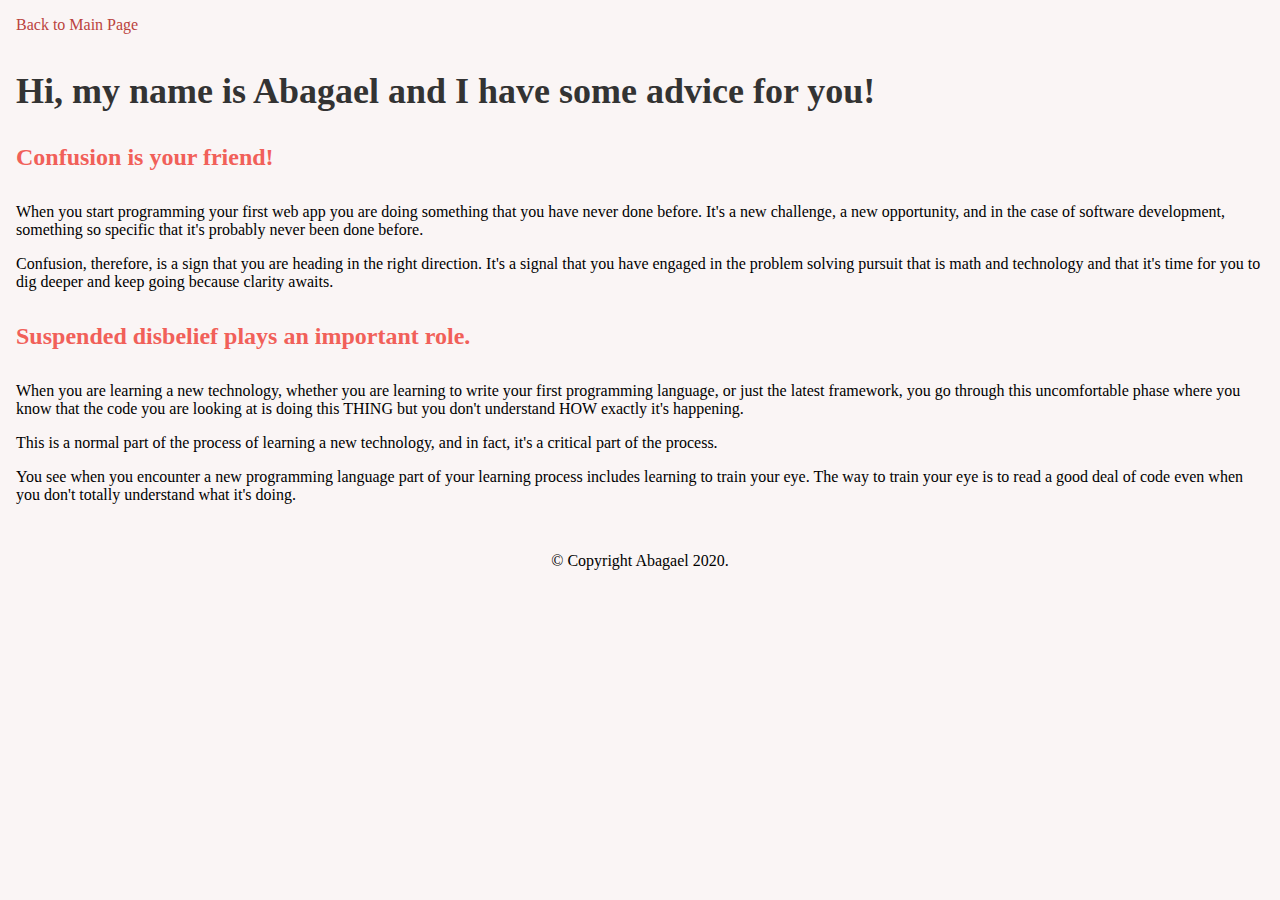
<file: advice/abagael-s-advice.html>
<!DOCTYPE html>
<html>
    <head>
        <meta charset="utf-8">
        <link rel="stylesheet" type="text/css" href="../css/style.css">
        <!-- replace Skillcrush with your name here -->
        <title>Abagael's Advice For Newbies</title>
    </head>

    <!-- replace skillcrush with your name here -->
    <body class="skillcrush-advice">
        <header>
            <a href="../index.html">Back to Main Page</a>
            <h1>Hi, my name is Abagael and I have some advice for you!</h1>
        </header>

        <section>
            <div class="advice">
                <h4>Confusion is your friend!</h4>
                <p>When you start programming your first web app you are doing something that you have never done before. It's a new challenge, a new opportunity, and in the case of software development, something so specific that it's probably never been done before.</p>

                <p>Confusion, therefore, is a sign that you are heading in the right direction. It's a signal that you have engaged in the problem solving pursuit that is math and technology and that it's time for you to dig deeper and keep going because clarity awaits.</p>

                <h4>Suspended disbelief plays an important role.</h4>
                <p>When you are learning a new technology, whether you are learning to write your first programming language, or just the latest framework, you go through this uncomfortable phase where you know that the code you are looking at is doing this THING but you don't understand HOW exactly it's happening.</p>

                <p>This is a normal part of the process of learning a new technology, and in fact, it's a critical part of the process.</p>

                <p>You see when you encounter a new programming language part of your learning process includes learning to train your eye. The way to train your eye is to read a good deal of code even when you don't totally understand what it's doing.</p>
            </div>
        </section>

        <footer>
            <!-- replace Skillcrush with your name here -->
            <p>&copy; Copyright Abagael 2020.</p>
        </footer>
    </body>
</html>
</file>
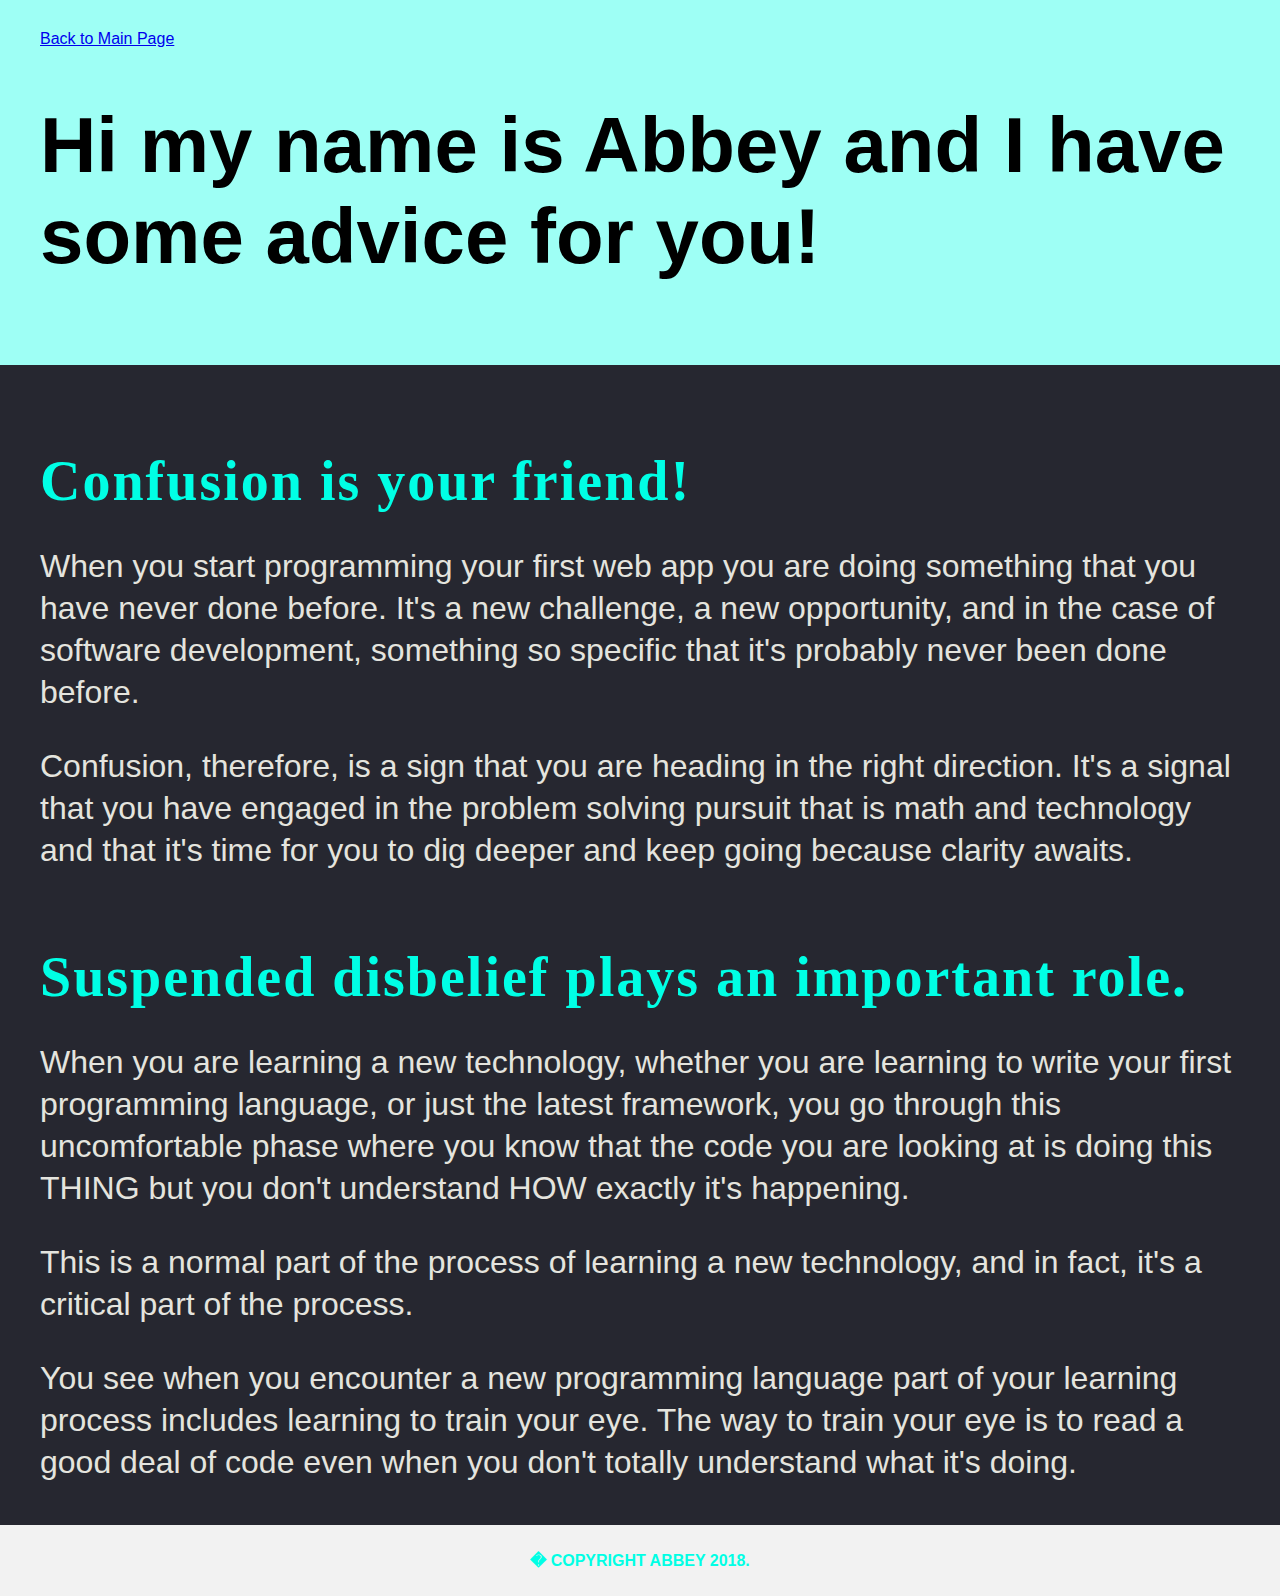
<file: advice/abbey-advice.html>
<!DOCTYPE html>
<html>
    <head>
        <meta charset="utf-8">
        <link rel="stylesheet" type="text/css" href="../css/abbey-advice.css">
        <title>Abbey's Advice For Newbies</title>
    </head>


    <body class="abbey-advice">
        <header>
            <a href="../index.html">Back to Main Page</a>
            <h1>Hi my name is Abbey and I have some advice for you!</h1>
        </header>

        <section>
            <div class="advice">
                <h4>Confusion is your friend!</h4>
                <p>When you start programming your first web app you are doing something that you have never done before. It's a new challenge, a new opportunity, and in the case of software development, something so specific that it's probably never been done before.</p>

                <p>Confusion, therefore, is a sign that you are heading in the right direction. It's a signal that you have engaged in the problem solving pursuit that is math and technology and that it's time for you to dig deeper and keep going because clarity awaits.</p>

                <h4>Suspended disbelief plays an important role.</h4>
                <p>When you are learning a new technology, whether you are learning to write your first programming language, or just the latest framework, you go through this uncomfortable phase where you know that the code you are looking at is doing this THING but you don't understand HOW exactly it's happening.</p>

                <p>This is a normal part of the process of learning a new technology, and in fact, it's a critical part of the process.</p>

                <p>You see when you encounter a new programming language part of your learning process includes learning to train your eye. The way to train your eye is to read a good deal of code even when you don't totally understand what it's doing.</p>
            </div>
        </section>

        <footer>
            <p>� Copyright Abbey 2018.</p>
        </footer>
    </body>
</html>
</file>
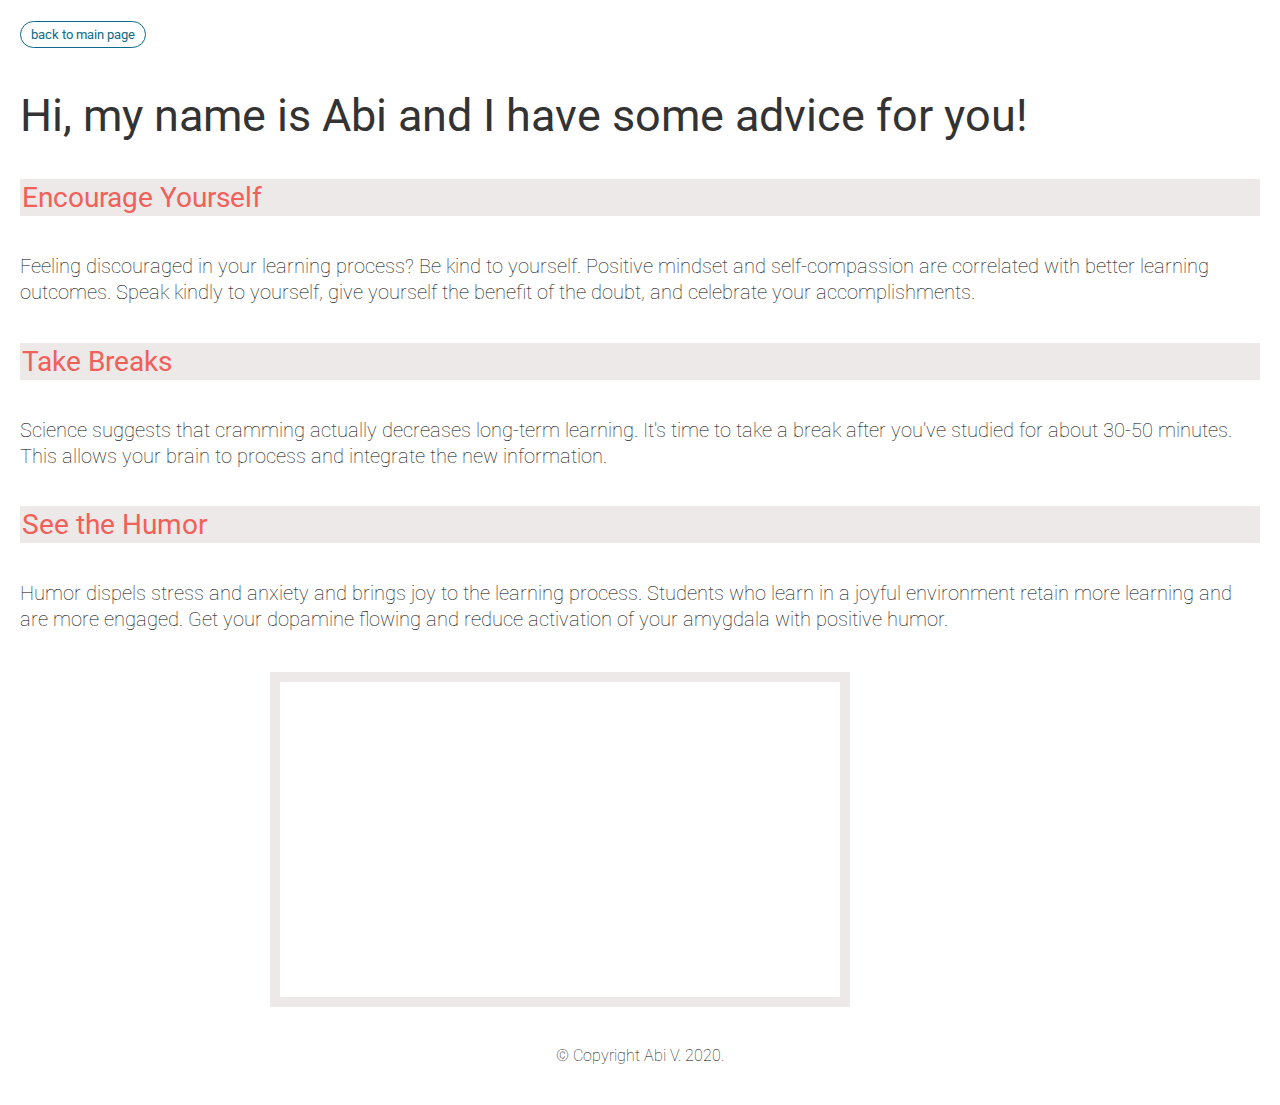
<file: advice/abi-v-advice.html>
<!DOCTYPE html>
<html>
    <head>
        <meta charset="utf-8">
        <link rel="stylesheet" type="text/css" href="../css/abi-v.css">
        <link href="https://fonts.googleapis.com/css?family=Roboto:300,400,400i,500&display=swap" rel="stylesheet">
        <title>Abi's Advice</title>
    </head>
 
    <!-- replace skillcrush with your name here -->
    <body class="skillcrush-advice">
        <header>
            <a href="../index.html">Back to Main Page</a>
            <h1>Hi, my name is Abi and I have some advice for you!</h1>
        </header>
 
        <section>
            <div class="advice">
                <h4>Encourage Yourself</h4>
                <p>Feeling discouraged in your learning process? Be kind to yourself. Positive mindset and self-compassion are correlated with better learning outcomes. Speak kindly to yourself, give yourself the benefit of the doubt, and celebrate your accomplishments.</p>
                <h4>Take Breaks</h4>
                <p>Science suggests that cramming actually decreases long-term learning. It's time to take a break after you've studied for about 30-50 minutes. This allows your brain to process and integrate the new information.   </p>
                <h4>See the Humor</h4>
                <p>Humor dispels stress and anxiety and brings joy to the learning process. Students who learn in a joyful environment retain more learning and are more engaged. Get your dopamine flowing and reduce activation of your amygdala with positive humor.</p>
                <iframe width="560" height="315" align="middle" src="https://www.youtube.com/embed/pQHX-SjgQvQ" frameborder="0" allow="accelerometer; autoplay; encrypted-media; gyroscope; picture-in-picture" allowfullscreen></iframe>
            </div>
        </section>
 
        <footer>
            <p>&copy; Copyright Abi V. 2020.</p>
        </footer>
    </body>
</html>
</file>
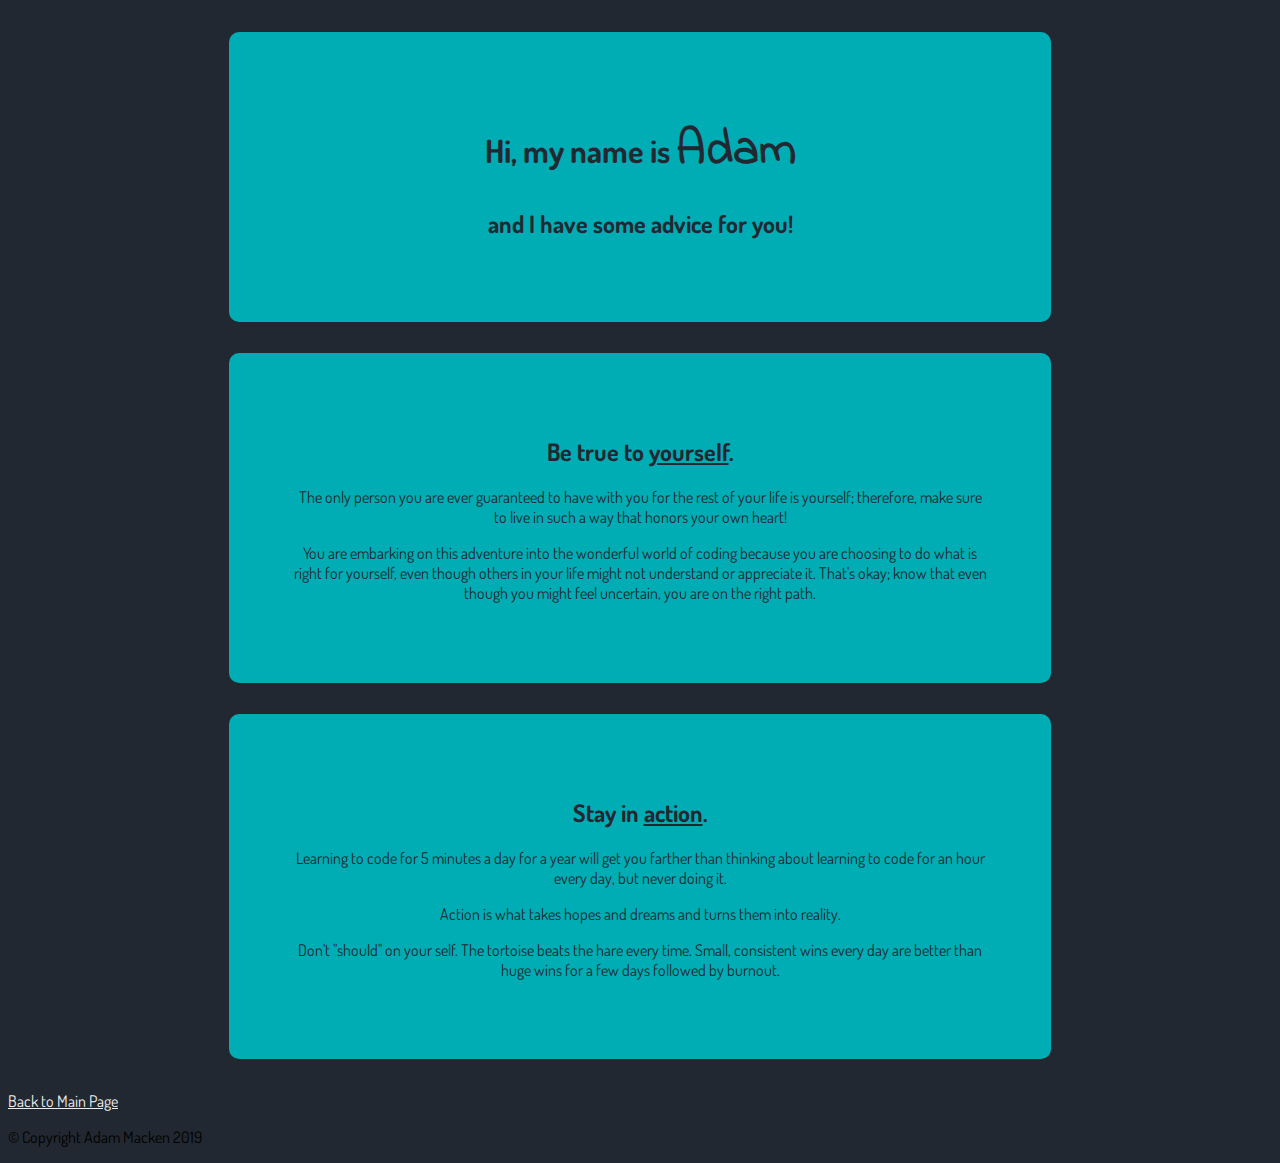
<file: advice/adam-advice.html>
<!DOCTYPE html>
<!DOCTYPE html>
<html lang="" dir="ltr">

<head>
  <meta charset="utf-8">
  <title>Adam's advice</title>
  <link href="https://fonts.googleapis.com/css?family=Dosis:400,700|Indie+Flower&display=swap" rel="stylesheet">
  <link rel="stylesheet" href="../css/adam-css.css">
</head>

<body>
  <header class="container">
    <h1>Hi, my name is <span> Adam</span></h1>
    <h2>and I have some advice for you!</h2>
  </header>

  <section>
    <div class="container">
      <h2>Be true to <span>yourself</span>.</h4>
        <p>The only person you are ever guaranteed to have with you for the rest of your life is yourself; therefore, make sure to live in such a way that honors your own heart!</p>

        <p>You are embarking on this adventure into the wonderful world of coding because you are choosing to do what is right for yourself, even though others in your life might not understand or appreciate it. That's okay; know that even though
          you might feel uncertain, you are on the right path.</p>
    </div>

    <div class="container">
      <h2>Stay in <span>action</span>.</h4>
        <p>Learning to code for 5 minutes a day for a year will get you farther than thinking about learning to code for an hour every day, but never doing it.</p>

        <p>Action is what takes hopes and dreams and turns them into reality.</p>

        <p>Don't "should" on your self. The tortoise beats the hare every time. Small, consistent wins every day are better than huge wins for a few days followed by burnout.</p>
    </div>
  </section>

  <footer>
    <a href="../index.html">Back to Main Page</a>
    <p>© Copyright Adam Macken 2019</p>
  </footer>
</body>

</html>
</file>
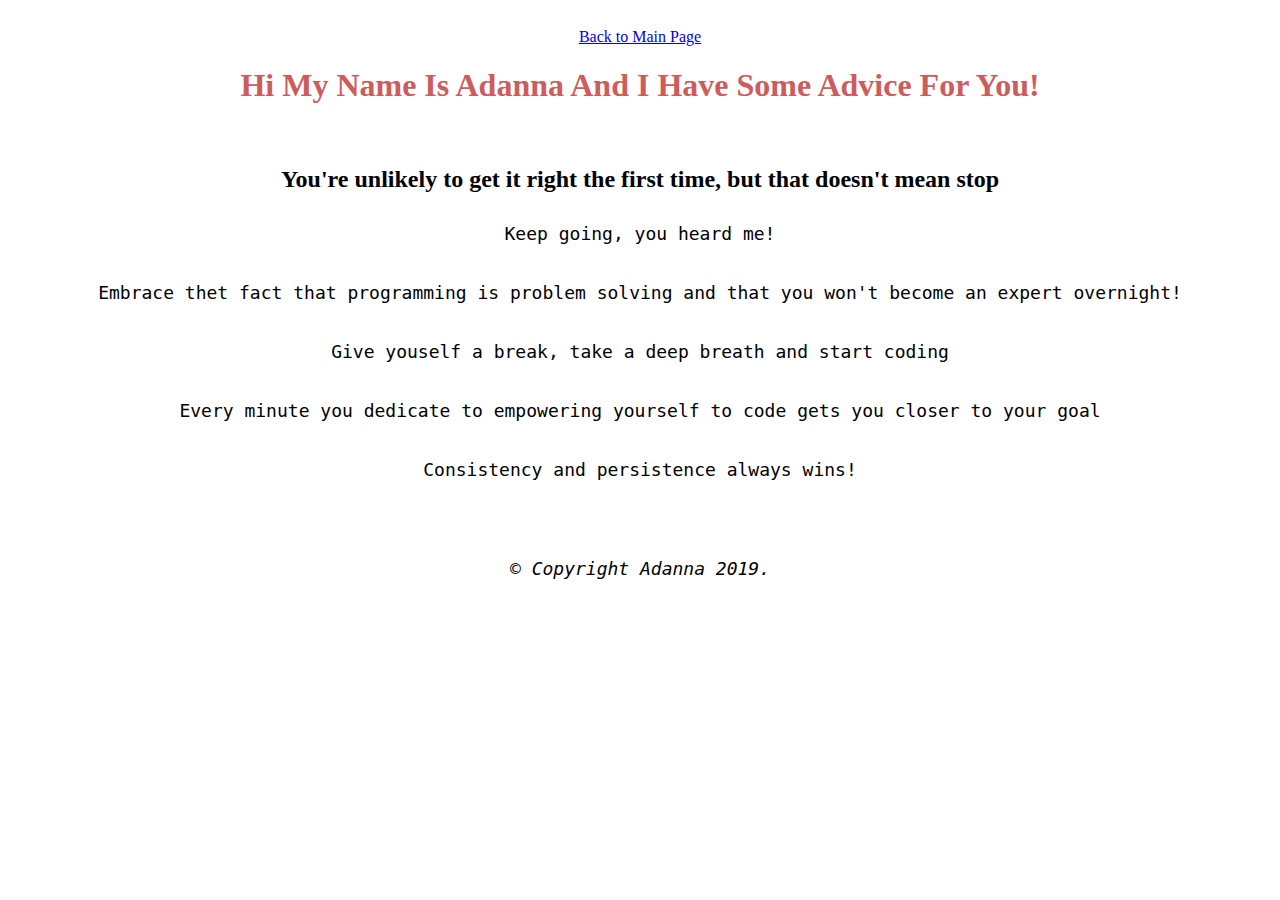
<file: advice/adanna-advice.html>
<html>
    <head>
        <meta charset="utf-8">
        <link rel="stylesheet" type="text/css" href="../css/adanna-advice.css">
        <!-- replace Skillcrush with your name here -->
        <title>Adanna's Advice For Newbies</title>
    </head>

    <!-- replace skillcrush with your name here -->
    <body class="skillcrush-advice">
        <div class="container">
        <header>
            <a href="../index.html">Back to Main Page</a>
            <h1>Hi my name is Adanna and I have some advice for you!</h1>
        </header>

        <section>
            <div class="advice">
                <h2>You're unlikely to get it right the first time, but that doesn't mean stop</h2>

                <p>Keep going, you heard me!</p>

                <p>Embrace thet fact that programming is problem solving and that you won't become an expert overnight!</p>

              <p>Give youself a break, take a deep breath and start coding</p>

              <p>Every minute you dedicate to empowering yourself to code gets you closer to your goal</p>

              <p>Consistency and persistence always wins!</p>
            </div>
        </section>

        <footer>
            <!-- replace Skillcrush with your name here -->
            <p>© Copyright Adanna 2019.</p>
        </footer>
      </div>
    </body>
</html>
</file>
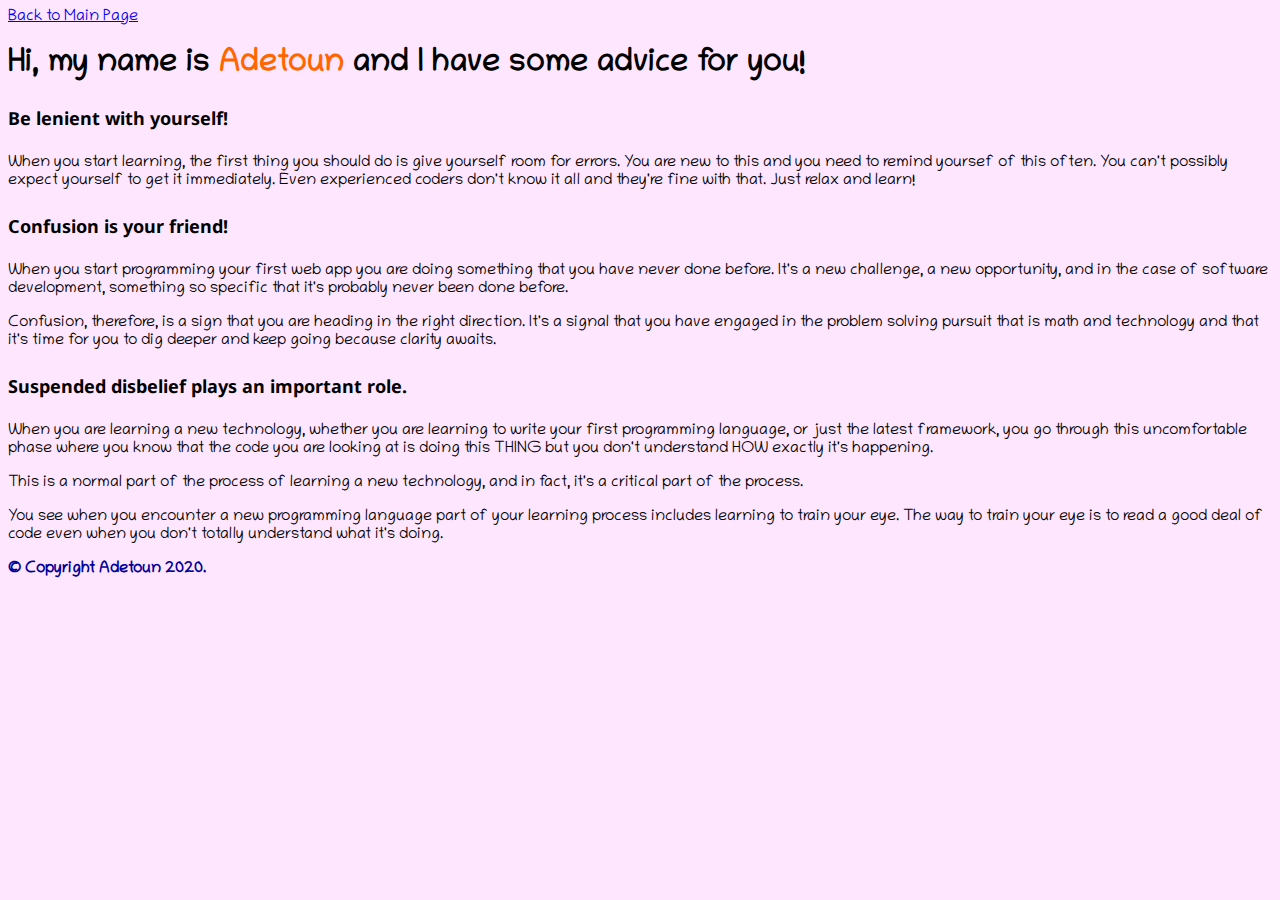
<file: advice/adetoun-a-advice.html>
<!DOCTYPE html>
<html>
    <head>
        <meta charset="utf-8">
        <link rel="stylesheet" type="text/css" href="../css/adetoun-a.css">
        <link href="https://fonts.googleapis.com/css2?family=Chilanka&family=Noto+Sans&display=swap" rel="stylesheet">
        <!-- replace Skillcrush with your name here -->
        <title>Adetoun's Advice For Newbies</title>
    </head>
 
    <!-- replace skillcrush with your name here -->
    <body class="skillcrush-advice">
        <header>
            <a href="../index.html">Back to Main Page</a>
            <h1>Hi, my name is <span> Adetoun</span> and I have some advice for you!</h1>
        </header>
 
        <section>
            <div class="advice">
            	<h4>Be lenient with yourself!</h4>
            	<p>When you start learning, the first thing you should do is give yourself room for errors. You are new to this and you need to remind yoursef of this often. You can't possibly expect yourself to get it immediately. Even experienced coders don't know it all and they're fine with that. Just relax and learn! </p>
                <h4>Confusion is your friend!</h4>
                <p>When you start programming your first web app you are doing something that you have never done before. It's a new challenge, a new opportunity, and in the case of software development, something so specific that it's probably never been done before.</p>
 
                <p>Confusion, therefore, is a sign that you are heading in the right direction. It's a signal that you have engaged in the problem solving pursuit that is math and technology and that it's time for you to dig deeper and keep going because clarity awaits.</p>
 
                <h4>Suspended disbelief plays an important role.</h4>
                <p>When you are learning a new technology, whether you are learning to write your first programming language, or just the latest framework, you go through this uncomfortable phase where you know that the code you are looking at is doing this THING but you don't understand HOW exactly it's happening.</p>
 
                <p>This is a normal part of the process of learning a new technology, and in fact, it's a critical part of the process.</p>
 
                <p>You see when you encounter a new programming language part of your learning process includes learning to train your eye. The way to train your eye is to read a good deal of code even when you don't totally understand what it's doing.</p>
            </div>
        </section>
 
        <footer>
            <!-- replace Skillcrush with your name here -->
            <p>&copy; Copyright Adetoun 2020.</p>
        </footer>
    </body>
</html>
</file>
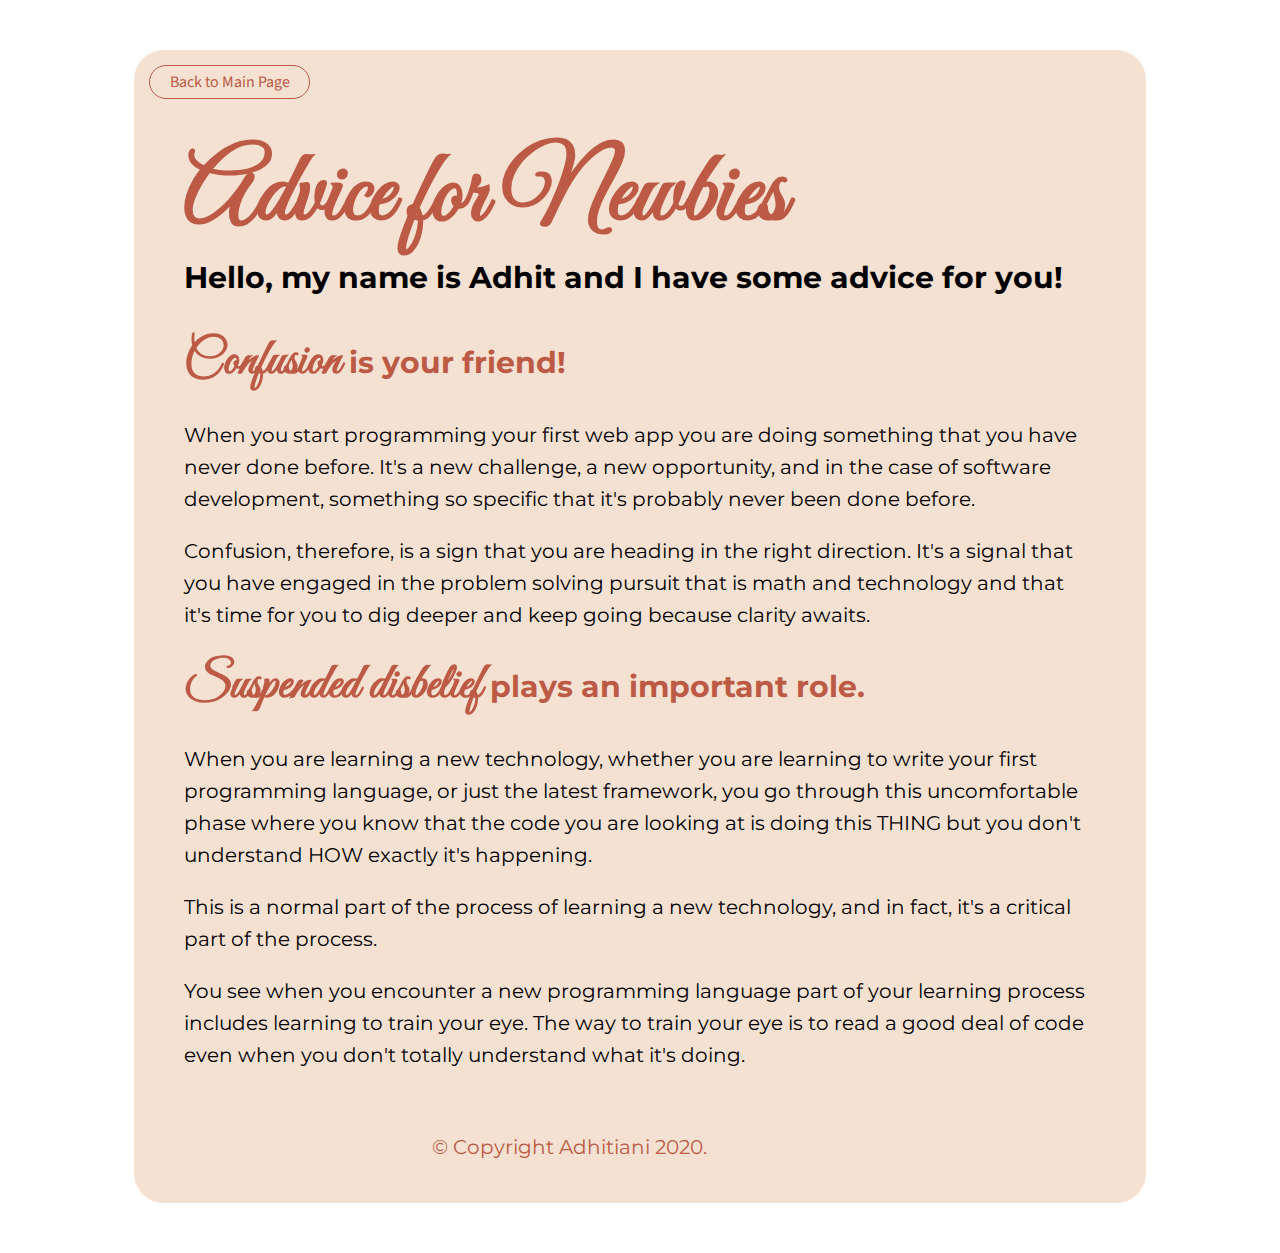
<file: advice/adhitiani-s-advice.html>
<!DOCTYPE html>
<html>
    <head>
        <meta charset="utf-8">
        <link rel="stylesheet" type="text/css" href="../css/adhitiani-s-style.css">
        <link href="https://fonts.googleapis.com/css?family=Great+Vibes|Source+Sans+Pro&display=swap" rel="stylesheet">
        <link href="https://fonts.googleapis.com/css?family=Great+Vibes|Montserrat&display=swap" rel="stylesheet">


        <!-- replace Skillcrush with your name here -->
        <title>Adhit's Advice For Newbies</title>
    </head>

    <!-- replace skillcrush with your name here -->
    <body class="adhit-advice">
      <div id="container">
        <header>
            <a href="../index.html" class= "nav">Back to Main Page</a>
            <h1><span>Advice for Newbies</span><br>
            Hello, my name is Adhit and I have some advice for you!</h1>
        </header>

        <section>
            <div class="advice">
                <h4><span>Confusion</span> is your friend!</h4>
                <p>When you start programming your first web app you are doing something that you have never done before. It's a new challenge, a new opportunity, and in the case of software development, something so specific that it's probably never been done before.</p>

                <p>Confusion, therefore, is a sign that you are heading in the right direction. It's a signal that you have engaged in the problem solving pursuit that is math and technology and that it's time for you to dig deeper and keep going because clarity awaits.</p>

                <h4><span>Suspended disbelief</span> plays an important role.</h4>
                <p>When you are learning a new technology, whether you are learning to write your first programming language, or just the latest framework, you go through this uncomfortable phase where you know that the code you are looking at is doing this THING but you don't understand HOW exactly it's happening.</p>

                <p>This is a normal part of the process of learning a new technology, and in fact, it's a critical part of the process.</p>

                <p>You see when you encounter a new programming language part of your learning process includes learning to train your eye. The way to train your eye is to read a good deal of code even when you don't totally understand what it's doing.</p>
            </div>

        <footer>
            <!-- replace Skillcrush with your name here -->
            <p>&copy; Copyright Adhitiani 2020.</p>
        </footer>
      </section>
  </div>
 </body>
</html>
</file>
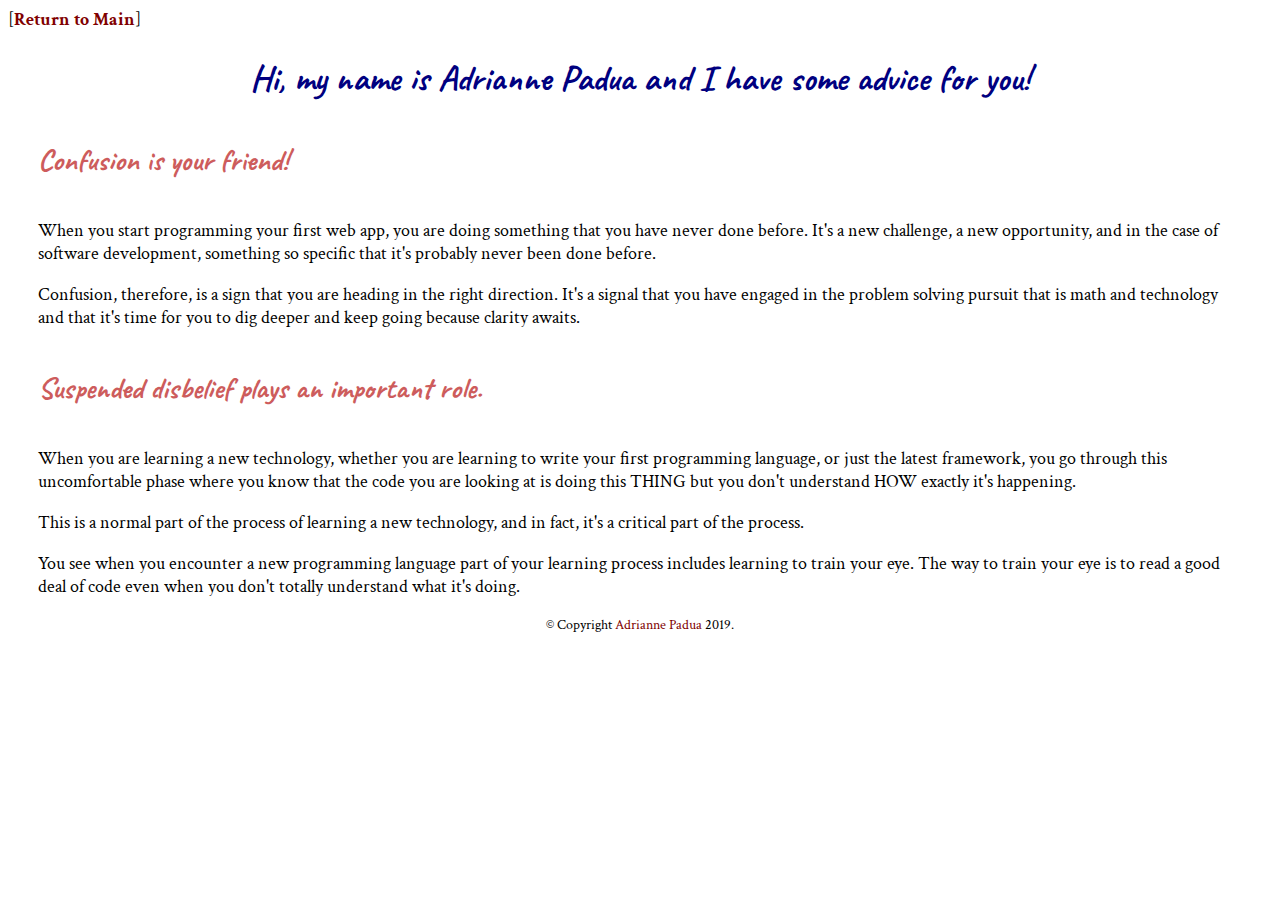
<file: advice/adriannepadua-advice.html>
<!-- Simple advice page for Adrianne Padua -->
<!DOCTYPE html>
<html lang="en">
<head>
    <meta charset="UTF-8">
    <title>Adrianne Padua's Advice For Noobies</title>
    <link rel="stylesheet" type="text/css" href="../css/adpad-style.css">
    <link href="https://fonts.googleapis.com/css?family=Caveat|Crimson+Text&display=swap" rel="stylesheet">
</head>
<body class="ap-advice">
    <header>
        [<a href="../index.html">Return to Main</a>]
        <h1 class="mainhead">Hi, my name is Adrianne Padua and I have some advice for you!</h1>
    </header>
    <section>
        <div class="advice">
            <h4>Confusion is your friend!</h4>
                <p>When you start programming your first web app, you are doing something that you have never done before. It's a new challenge, a new opportunity, and in the case of software development, something so specific that it's probably never been done before.</p>
                <p>Confusion, therefore, is a sign that you are heading in the right direction. It's a signal that you have engaged in the problem solving pursuit that is math and technology and that it's time for you to dig deeper and keep going because clarity awaits.</p>
            <h4>Suspended disbelief plays an important role.</h4>
                <p>When you are learning a new technology, whether you are learning to write your first programming language, or just the latest framework, you go through this uncomfortable phase where you know that the code you are looking at is doing this THING but you don't understand HOW exactly it's happening.</p>
                <p>This is a normal part of the process of learning a new technology, and in fact, it's a critical part of the process.</p>
                <p>You see when you encounter a new programming language part of your learning process includes learning to train your eye. The way to train your eye is to read a good deal of code even when you don't totally understand what it's doing.</p>
        </div>
    </section>
    <footer>
        <p>&copy; Copyright <a href="https://adrianne.dev" target="_blank">Adrianne Padua</a> 2019.</p>
    </footer>
</body>
</html>
</file>
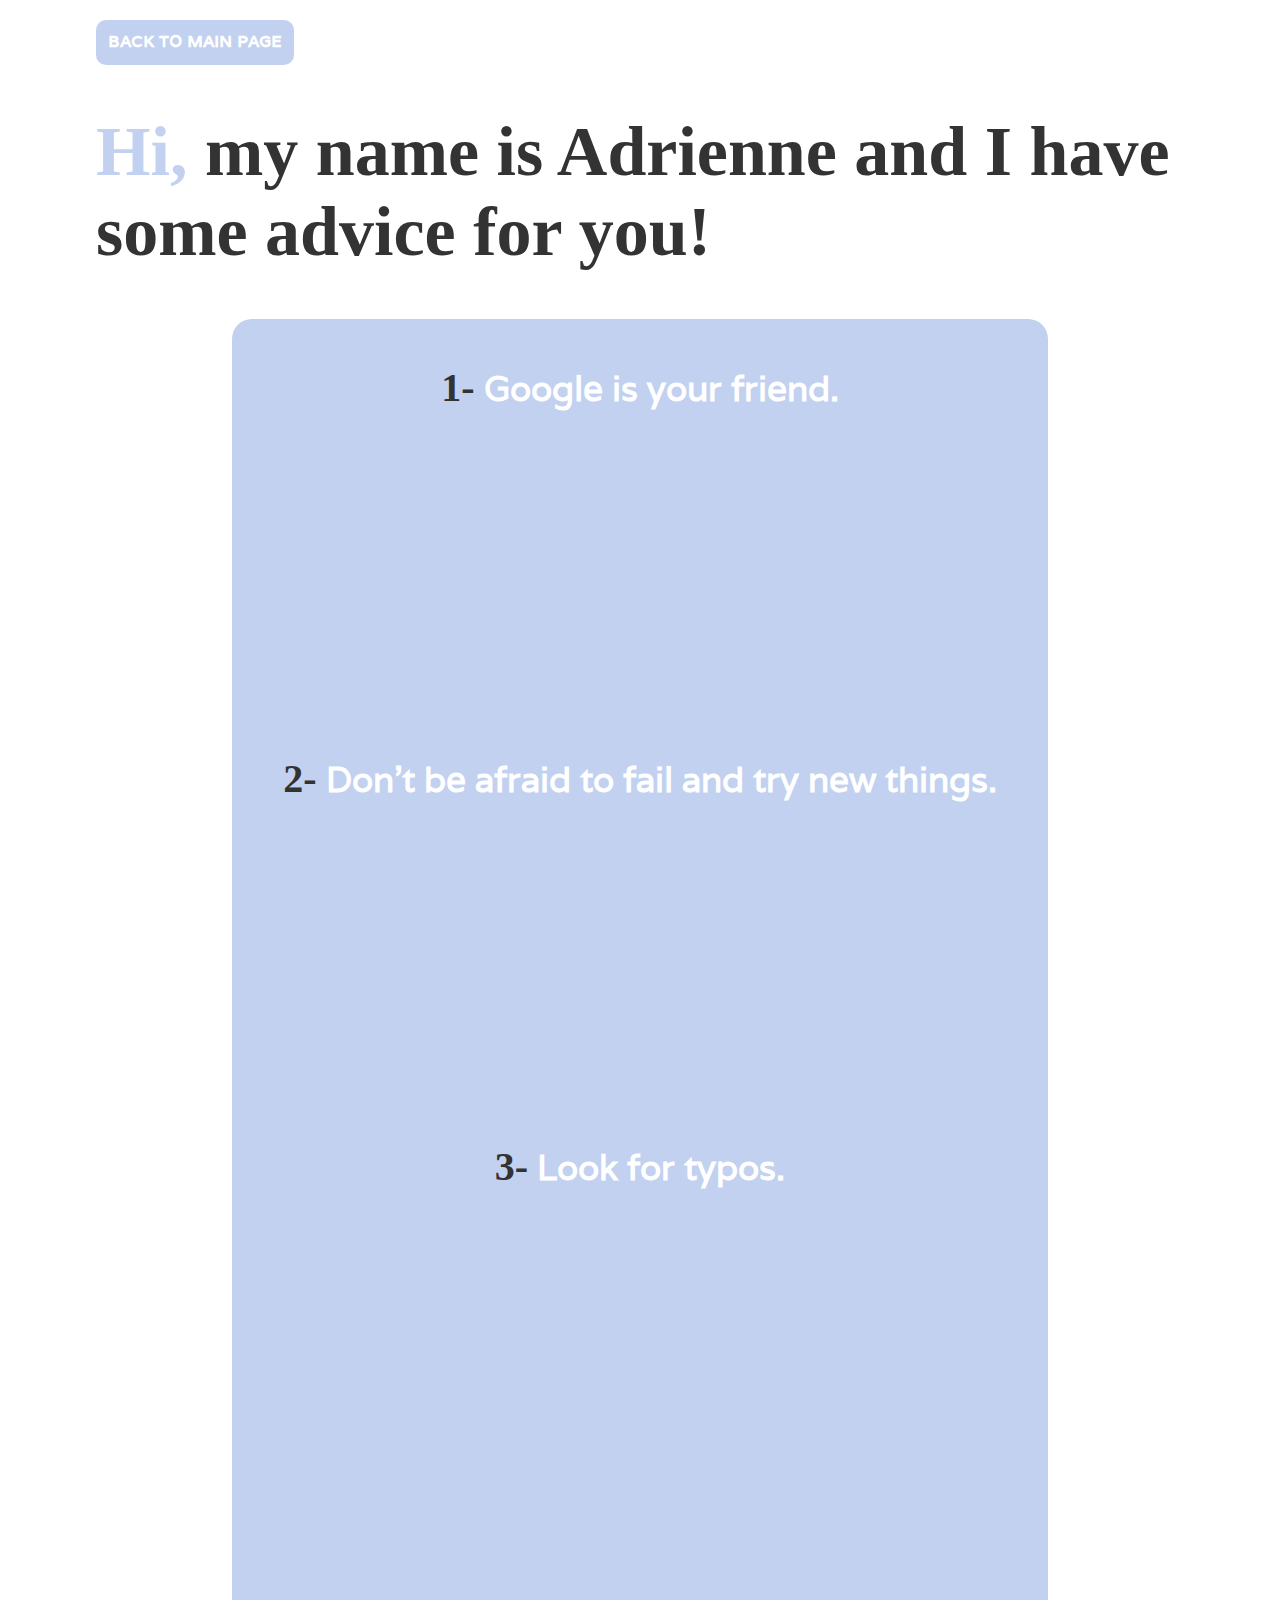
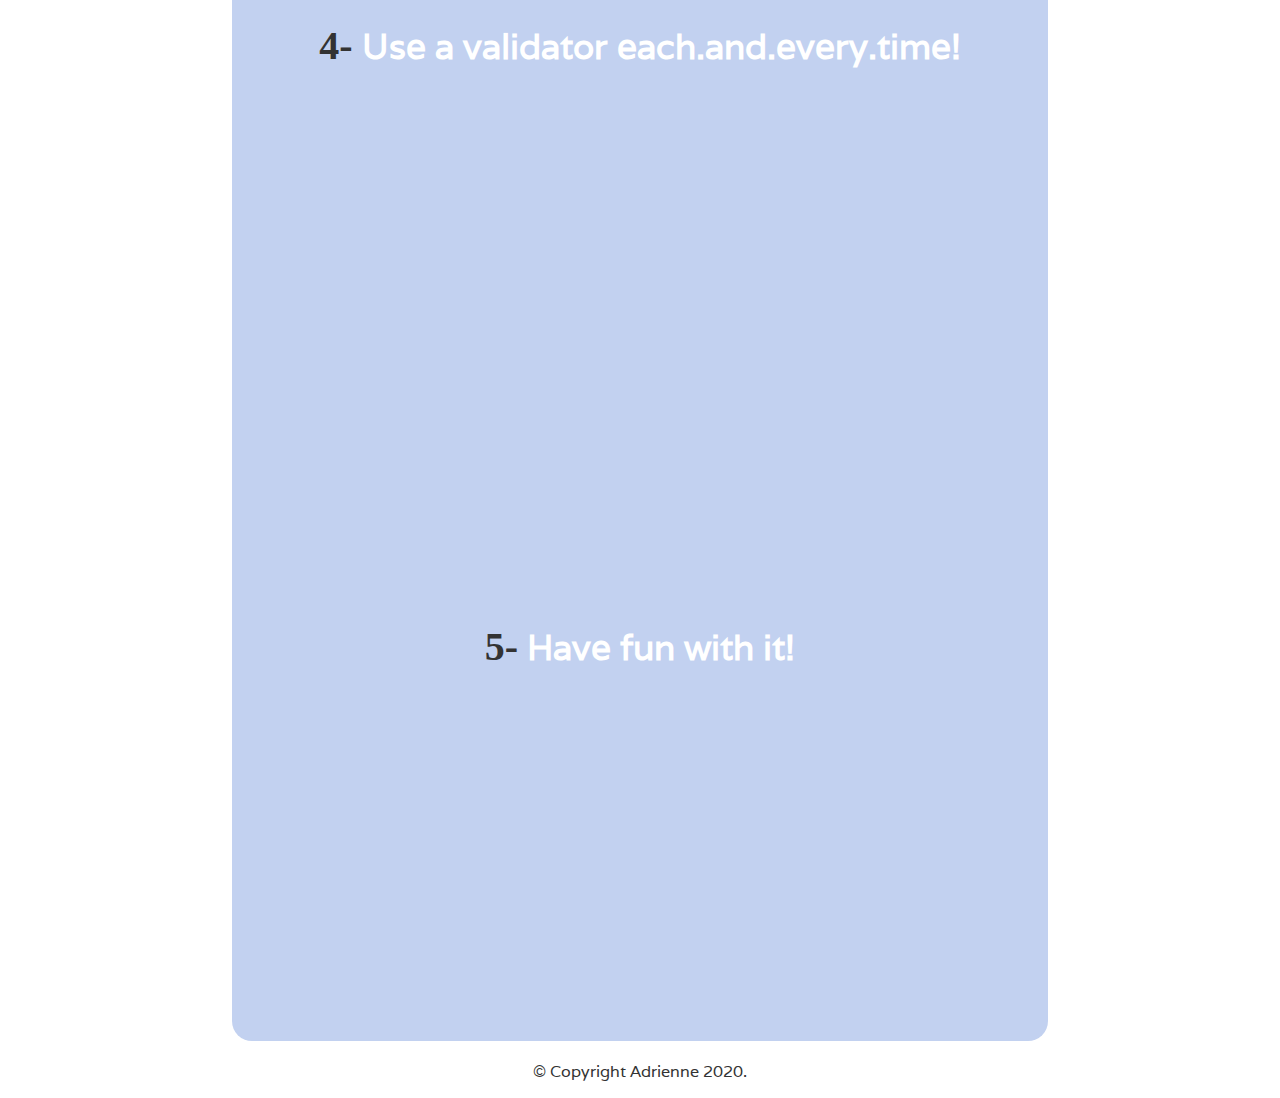
<file: advice/adrienne-c-advice.html>
<!DOCTYPE html>
<html>
    <head>
        <meta charset="utf-8">
        <link rel="stylesheet" type="text/css" href="../css/adrienne-c.css">
        <link href="https://fonts.googleapis.com/css2?family=Permanent+Marker&family=Varela&display=swap" rel="stylesheet">
        <title>Adrienne's Advice For Newbies</title>
    </head>

    <body class="adrienne-advice">
        <header>
            <div id="nav"><a href="../index.html">back to main page</a></div>
            <h1><span>Hi,</span> my name is Adrienne and I have some advice for you!</h1>
        </header>

        <section>
            <div class="advice">
              <p><span>1-</span> Google is your friend.</p>
                <div class="gif-position"><iframe class="gif-border" src="https://giphy.com/embed/i3LMArNuYxnEY" width="480" height="270"></iframe></div>
              <p><span>2-</span> Don't be afraid to fail and try new things.</p>
                  <div class="gif-position"><iframe class="gif-border" src="https://giphy.com/embed/1sSWWMNnaZLlm" width="480" height="267"></iframe></div>
              <p><span>3-</span> Look for typos.</p>
                  <div class="gif-position"><iframe class="gif-border" src="https://giphy.com/embed/3o6wrBoHfndqAxHRoA" width="480" height="358"></iframe></div>
              <p><span>4-</span> Use a validator each.and.every.time!</p>
                  <div class="gif-position"><iframe class="gif-border" src="https://giphy.com/embed/KGwAkMdpMoNtXyCZOX" width="480" height="480"></iframe></div>
              <p><span>5-</span> Have fun with it!</p>
                  <div class="gif-position"><iframe class="gif-border" src="https://giphy.com/embed/Is1O1TWV0LEJi" width="480" height="272"></iframe></div>
            </div>
        </section>

        <footer>
            <p>&copy; Copyright Adrienne 2020.</p>
        </footer>
    </body>
</html>
</file>
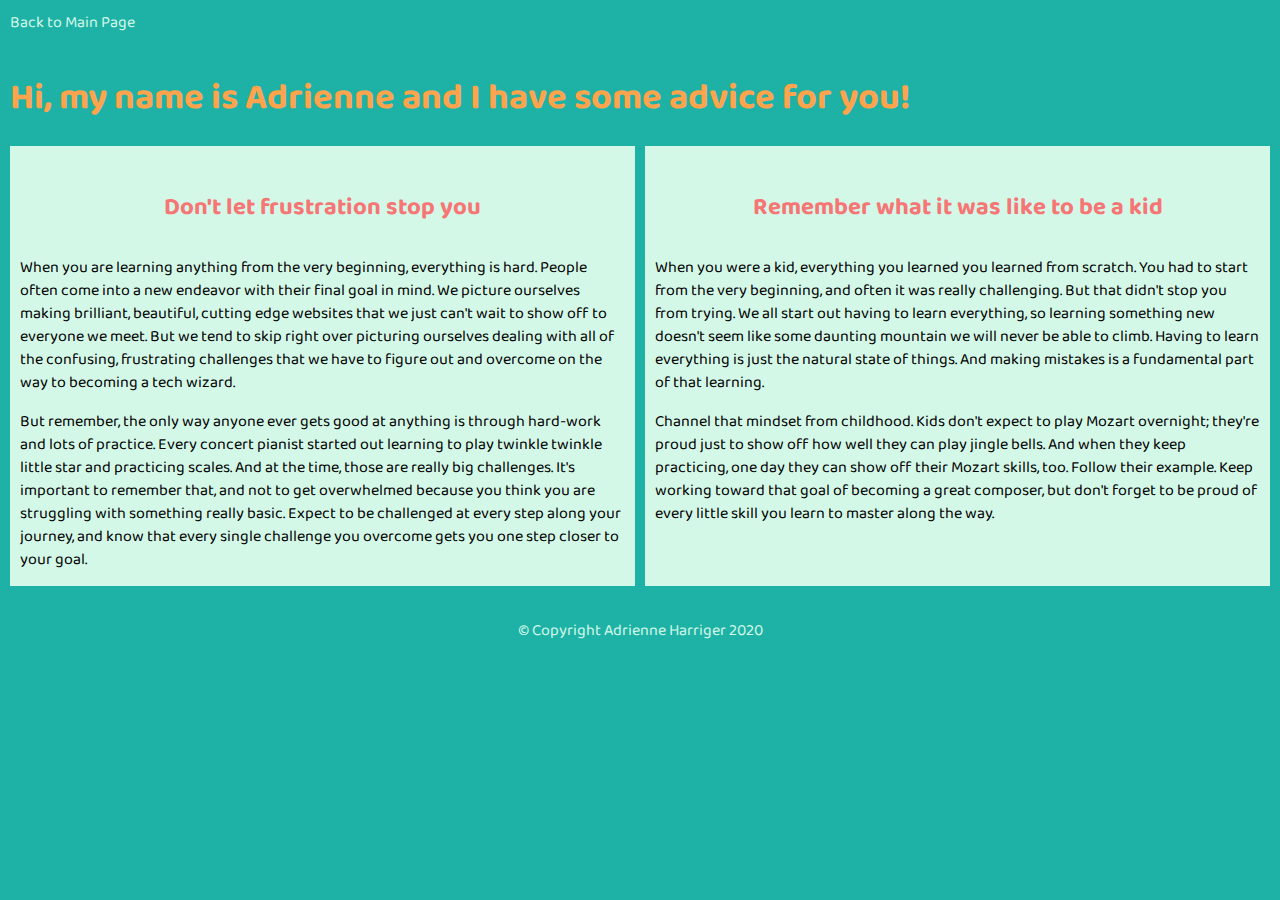
<file: advice/adrienne-h-advice.html>
<!DOCTYPE html>
<html>
    <head>
        <meta charset="utf-8">
        <link rel="stylesheet" type="text/css" href="../css/adrienne-h-advice.css">
        <link href="https://fonts.googleapis.com/css?family=Baloo+Chettan+2:400,700&display=swap" rel="stylesheet">
        <!-- replace Skillcrush with your name here -->
        <title>Adrienne's Advice For Newbies</title>
    </head>
 
    <!-- replace skillcrush with your name here -->
    <body class="skillcrush-advice">
        <header>
            <a href="../index.html">Back to Main Page</a>
            <h1>Hi, my name is Adrienne and I have some advice for you!</h1>
        </header>
 
        <section>
            <div class="advice-1">
               
                <h4>Don't let frustration stop you</h4>
                <p>When you are learning anything from the very beginning, everything is hard. People often come into a new endeavor with their final goal in mind. We picture ourselves making brilliant, beautiful, cutting edge websites that we just can't wait to show off to everyone we meet. But we tend to skip right over picturing ourselves dealing with all of the confusing, frustrating challenges that we have to figure out and overcome on the way to becoming a tech wizard.</p>
 
                <p>But remember, the only way anyone ever gets good at anything is through hard-work and lots of practice. Every concert pianist started out learning to play twinkle twinkle little star and practicing scales. And at the time, those are really big challenges. It's important to remember that, and not to get overwhelmed because you think you are struggling with something really basic. Expect to be challenged at every step along your journey, and know that every single challenge you overcome gets you one step closer to your goal.</p>
            </div>
            <div class="advice-2">
                <h4>Remember what it was like to be a kid</h4>
                <p>When you were a kid, everything you learned you learned from scratch. You had to start from the very beginning, and often it was really challenging. But that didn't stop you from trying. We all start out having to learn everything, so learning something new doesn't seem like some daunting mountain we will never be able to climb. Having to learn everything is just the natural state of things. And making mistakes is a fundamental part of that learning.</p>
 
                <p>Channel that mindset from childhood. Kids don't expect to play Mozart overnight; they're proud just to show off how well they can play jingle bells. And when they keep practicing, one day they can show off their Mozart skills, too. Follow their example. Keep working toward that goal of becoming a great composer, but don't forget to be proud of every little skill you learn to master along the way.</p>
            </div>
        </section>
 
        <footer>
            <!-- replace Skillcrush with your name here -->
            <p>&copy; Copyright Adrienne Harriger 2020</p>
        </footer>
    </body>
</html>
</file>
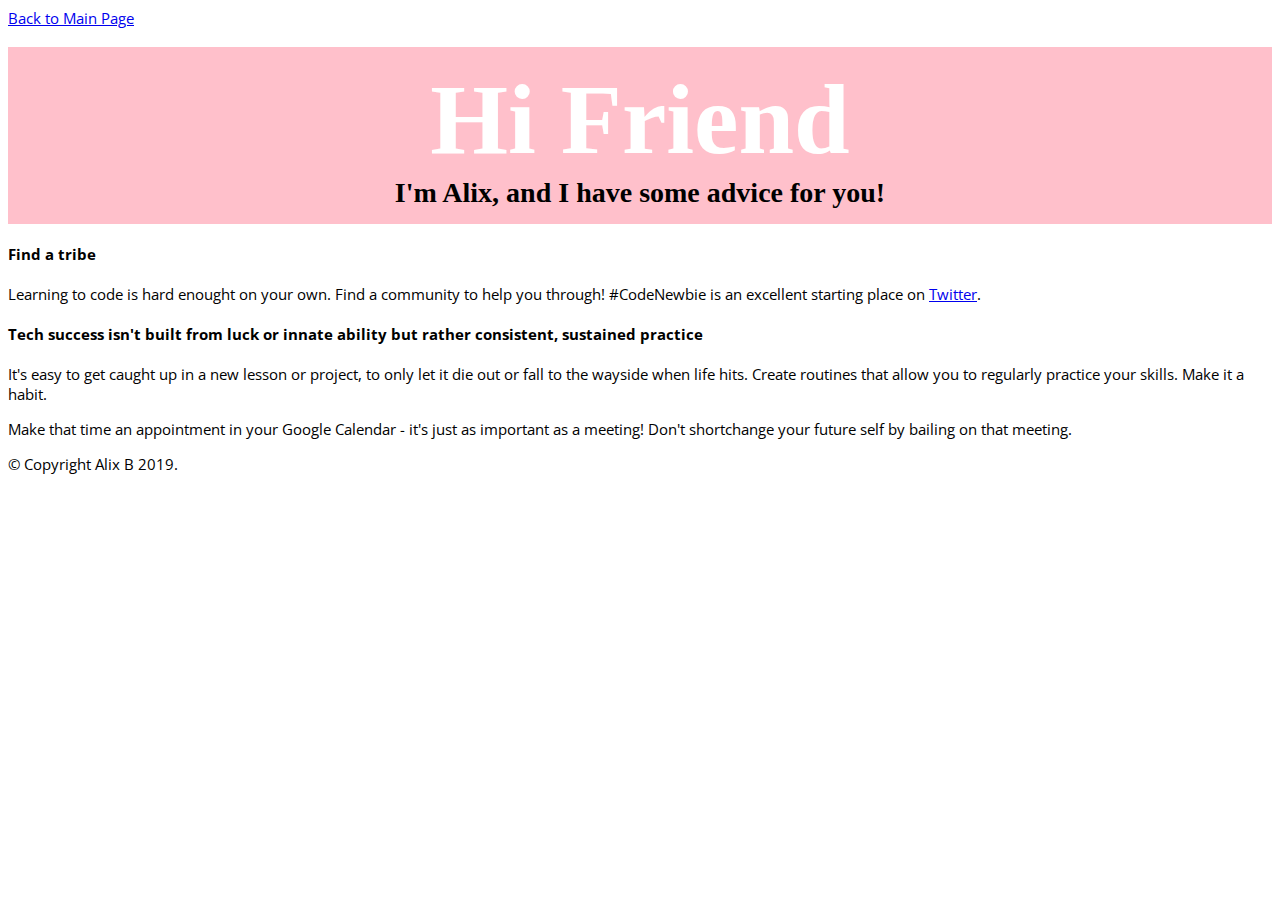
<file: advice/advice-alix.html>
<!DOCTYPE html>
<html>
    <head>
        <meta charset="utf-8">
        <link rel="stylesheet" type="text/css" href="../css/advice-alix.css">
        <!-- replace Skillcrush with your name here -->
        <title>Alix's Advice For Newbies</title>
        <link href="https://fonts.googleapis.com/css?family=Open+Sans:300,400|Permanent+Marker&display=swap" rel="stylesheet">
    </head>

    <!-- replace skillcrush with your name here -->
    <body class="skillcrush-advice">
        <header>
            <a href="../index.html">Back to Main Page</a>
            <h1><span>Hi Friend</span><br>I'm Alix, and I have some advice for you!</h1>
        </header>

        <section>
            <div class="advice">
                <h4>Find a tribe</h4>

                <p>Learning to code is hard enought on your own. Find a community to help you through! #CodeNewbie is an excellent starting place on <a href="http://www.twitter.com/">Twitter</a>.</p>

                <h4>Tech success isn't built from luck or innate ability but rather consistent, sustained practice</h4>

                <p>It's easy to get caught up in a new lesson or project, to only let it die out or fall to the wayside when life hits. Create routines that allow you to 
                  regularly practice your skills. Make it a habit. 
                </p>

                <p>Make that time an appointment in your Google Calendar - it's just as important as a meeting! Don't shortchange your future self by bailing on that meeting.</p>

            </div>
        </section>

        <footer>
            <!-- replace Skillcrush with your name here -->
            <p>© Copyright Alix B 2019.</p>
        </footer>
    </body>
</html>
</file>
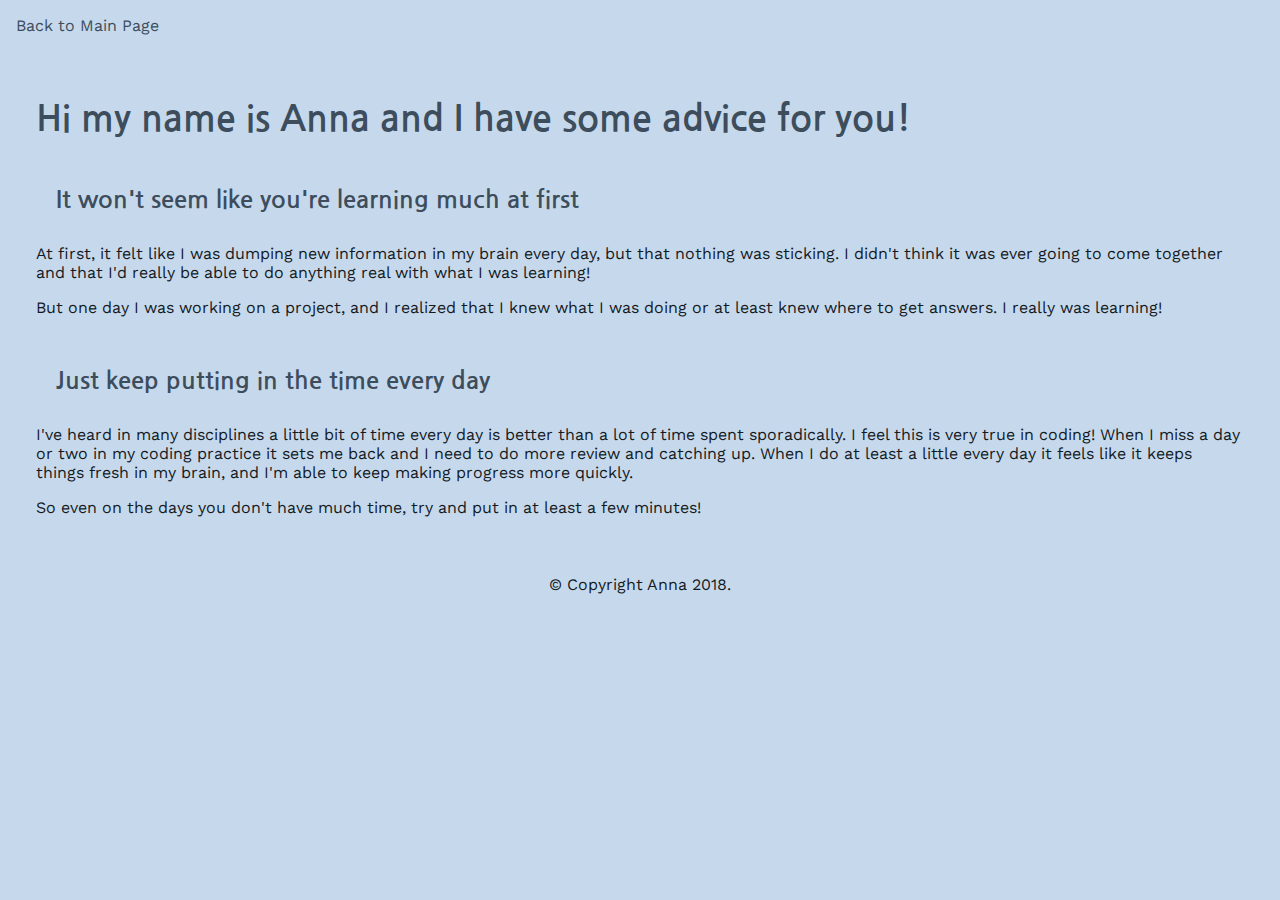
<file: advice/advice-anna.html>
<!DOCTYPE html>
<html>
    <head>
        <meta charset="utf-8">
        <link rel="stylesheet" type="text/css" href="../css/style.css">
        <link rel="stylesheet" type="text/css" href="../css/advice-anna.css">
        <title>Anna's Advice For Newbies</title>
        <link href="https://fonts.googleapis.com/css?family=Nanum+Gothic:400,700|Work+Sans:400,700&display=swap" rel="stylesheet">
    </head>
 
    <body class="skillcrush-advice">
        <header>
            <a href="../index.html">Back to Main Page</a>
            <h1>Hi my name is Anna and I have some advice for you!</h1>
        </header>
 
        <section>
            <div class="advice">
                <h4>It won't seem like you're learning much at first</h4>
                
                <p>At first, it felt like I was dumping new information in my brain every day, but that nothing was 
                    sticking. I didn't think it was ever going to come together and that I'd really be able to do 
                    anything real with what I was learning!</p>

                <p>But one day I was working on a project, and I realized that I knew what I was doing or at least 
                    knew where to get answers. I really was learning!
                </p>


                <h4>Just keep putting in the time every day</h4>
                 
                <p>I've heard in many disciplines a little bit of time every day is better than a lot of time spent 
                    sporadically. I feel this is very true in coding! When I miss a day or two in my coding practice 
                    it sets me back and I need to do more review and catching up. When I do at least a little every day
                    it feels like it keeps things fresh in my brain, and I'm able to keep making progress more quickly.
                </p>
                <p>So even on the days you don't have much time, try and put in at least a few minutes!</p>
            </div>
        </section>
 
        <footer>
            <p>© Copyright Anna 2018.</p>
        </footer>
    </body>
</html>
</file>
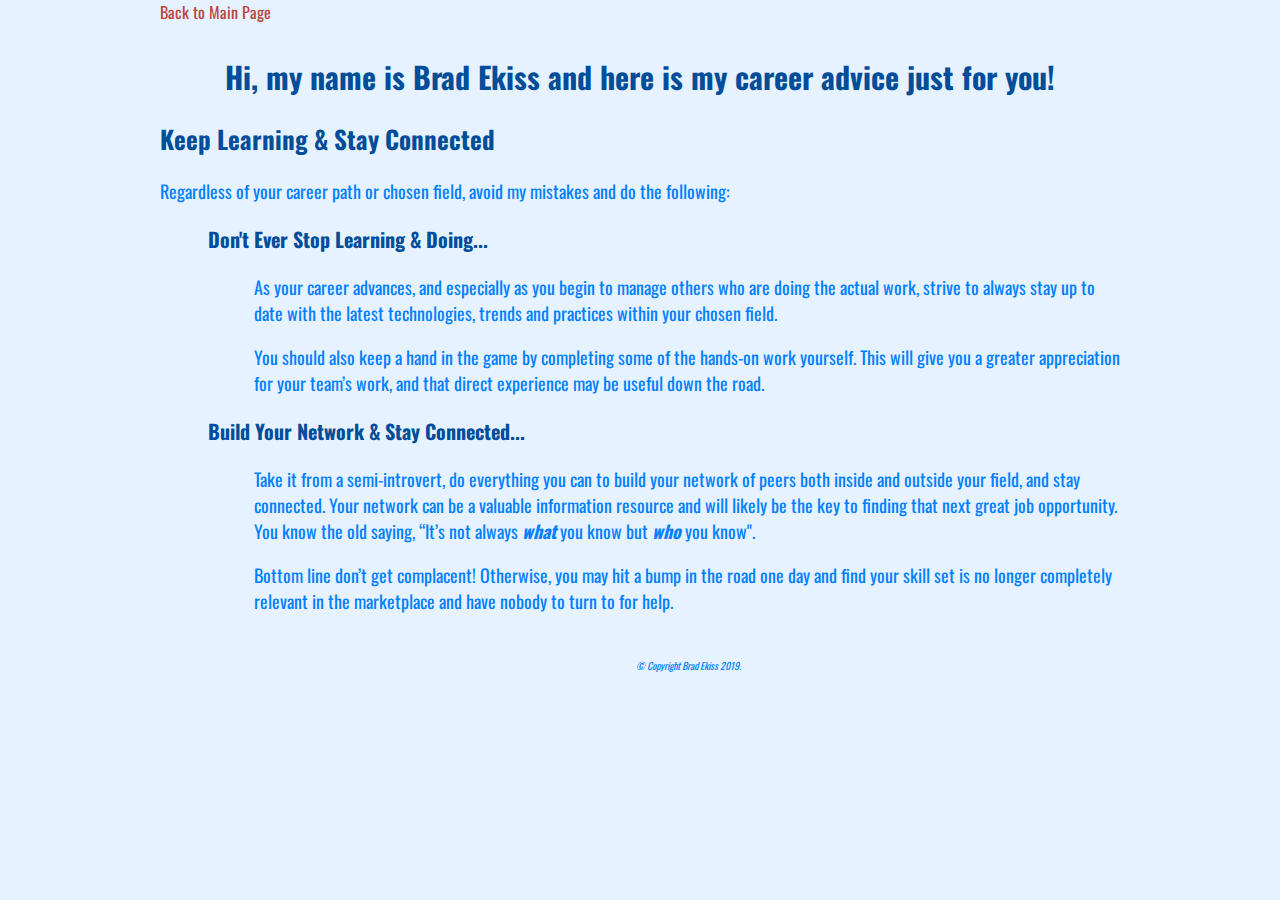
<file: advice/advice-brade.html>
<!DOCTYPE html>
<html lang="en">
    <head>
        <meta charset="utf-8">
        <link rel="stylesheet" type="text/css" href="../css/style.css">
        <link rel="stylesheet" type="text/css" href="../css/advice-brade.css">
        <link href="https://fonts.googleapis.com/css?family=Oswald:400,700&display=swap" rel="stylesheet">
        <title>Brad's Career Advice</title>
    </head>
    
    <body>
        <header>
            <a href="../index.html">Back to Main Page</a>
            <h1>Hi, my name is Brad Ekiss and here is my career advice just for you!</h1>
                <h2>Keep Learning & Stay Connected</h2>
                <p>Regardless of your career path or chosen field, avoid my mistakes and do the following:
                    </p>
        </header>
 
        <main>
            <h3>Don't Ever Stop Learning & Doing...</h3>
                <p>
                    As your career advances, and especially as you begin to manage others who are doing the actual work, strive to always stay up to date with the latest technologies, trends and practices within your chosen field.</p>
 
                <p>
                    You should also keep a hand in the game by completing some of the hands-on work yourself.  This will give you a greater appreciation for your team’s work, and that direct experience may be useful down the road.</p>
 
                <h3>Build Your Network & Stay Connected...</h3>
                <p>Take it from a semi-introvert, do everything you can to build your network of peers both inside and outside your field, and stay connected.   Your network can be a valuable information resource and will likely be the key to finding that next great job opportunity.  You know the old saying, “It’s not always <span>what</span> you know but <span>who</span> you know".</p>
 
                <p>Bottom line don’t get complacent!  Otherwise, you may hit a bump in the road one day and find your skill set is no longer completely relevant in the marketplace and have nobody to turn to for help.</p>
               
        </main>
 
        <footer>
            <p>© Copyright Brad Ekiss 2019.</p>
        </footer>
</body>

</html>
</file>
<file: css/style.css>
/***** BASE STYLES *****/

body {
    font-size: 16px;
    padding: 1em;
    margin: 0 auto;
    background: #faf5f5;
}

h1 {
    font-size: 2.25em;
    color: #333;
    margin-top: 1em;
}

h4 {
    font-size: 1.5em;
    font-weight: bold;
    color: #f16059;
}

a {
    text-decoration: none;
    color: #bb433d;
}

footer {
    text-align: center;
    padding-top: 1em;
}
</file>
<file: css/abbey-advice.css>
/***** BASE STYLES *****/

body {
    font-family: 'Assistant', 'Helvetica', sans-serif;
    max-width: 1280px;
    margin: 0 auto;
}

h2, h3, h4 {
    font-family: 'Alfa Slab One', serif;
}

/***** HEADER *****/

header {
    background-color: #9EFFF5;
    padding: 30px 40px;
}

h1
{
    font-size: 78px;
}


/***** ADVICE *****/

.advice {
    padding: 10px 40px;
    background-color: #262730;
}

    .advice h4 {
        font-size: 56px;
        color: #00FFE5;
        margin-bottom: 0;
        letter-spacing: 2px;
    }

    .advice p {
        font-size: 32px;
        line-height: 42px;
        color: #e4e4de;
        font-weight: 200;
    }

/***** FOOTER *****/

footer {
    margin: 0;
    padding: 10px 40px;
    background-color: #f2f2f2;
}

    footer p {
        color: #00FFE5;
        text-align: center;
        text-transform: uppercase;
        font-weight: bold;
    }
</file>
<file: css/abi-v.css>
body {
    font-family: 'Roboto', sans-serif;
    font-size: 20px;
    padding: 1em;
    margin: 0 auto;
    background-color:#ffffff;
}

h1 {
    font-size: 2.25em;
    font-weight: normal;
    color: #333;
    margin-top: 1em;
}

h4 {
    background-color: #ECE9E8;
    font-size: 1.4em;
    font-weight: normal;
    color: #f16059;
    padding: 2px;
}

a {
    border: solid 1.5px #0C6B8C;
    border-radius: 25px;
    font-size: 13px;
    padding: 5px 10px 5px 10px;
    text-decoration: none;
    text-transform: lowercase;
    color:#0C6B8C;
}

footer {
    text-align: center;
    padding-top: 1em;
}

p {
    font-size: 20px;
    font-weight: lighter;
    line-height: 26px;
}

iframe {
    margin: 20px auto auto 250px;
    padding: 0;
    border: solid 10px #ECE9E8; 
}

footer p {
    font-size: 16px;
}
</file>
<file: css/adam-css.css>
body {
  background-color: #222831;
  font-family: 'Dosis', sans-serif;
}

header span {
  font-family: 'Indie Flower', cursive;
  font-size: 48px;
}

section span {
  text-decoration: underline;
}

footer a {
  color: #eeeeee;
}

.container {
  background-color: #00adb5;
  border-radius: 10px;
  color: #222831;
  margin: 2.5% auto;
  padding: 5% 5%;
  text-align: center;
  width: 55%;
}
</file>
<file: css/adanna-advice.css>
header {
  padding:20px;
}

h1 {
  color: indianred;
  text-transform: capitalize;
}

p {
  font-family: monospace;
  font-size: 18px;
  padding: 10px;
}

.container {
  text-align: center;
  margin: 0 auto;
}

footer p{
  padding: 50px;
  font-style: italic;
}
</file>
<file: css/adetoun-a.css>
h4{
	font-family: 'Noto Sans', sans-serif;
	font-size: 18px;
}
body{
	background-color: #ffe6ff;
	font-family: 'Chilanka', cursive;
}
span{
	color: #ff6600;
}
footer{
	color:  #000099;
	font-weight: bold;
}
</file>
<file: css/adhitiani-s-style.css>
body  {
  font-family: 'Source Sans Pro', sans-serif;
  background-color: white;
  }

  #container {
    background-color: #f4e1d2;
    width:80%;
    margin: auto;
    margin-top: 50px;
    border-radius: 30px
  }


  a.nav{
    display:inline-block;
  	font:1.3em;
  	text-decoration:none;

  	color: #bc5a45;
  	brackground-color:transparent;
  	border:1px solid  #bc5a45;
  	border-radius:100px;

  	padding: .3em 1.2em;
  	margin:15px;

  	background-size: 200% 100%;
  	background-image: linear-gradient(to right, transparent 50%, #f18973 50%);
  	transition: background-position .3s cubic-bezier(0.19, 1, 0.22, 1) .1s, color .5s ease 0s, background-color .5s ease;
  }

  a.nav:hover{
  	color:rgba(255, 255, 255, 1);
  	background-color:#bc5a45;
  	background-position: -100% 100%;
  }


header h1  {
  font-family: 'Montserrat', sans-serif;
  text-align: left;
  font-size: 30px;
  color: black;
  margin-left: 50px;

}
 h1 span {
    font-family: 'Great Vibes', cursive;
    font-size: 100px;
    color:  #bc5a45;
   }

section {
  margin:50px;
  font-size: 20px;
  color:black;
  font-family: 'Montserrat', sans-serif;
  line-height: 32px;

}

h4 {
  font-size: 30px;
  color:  #bc5a45;

}
h4 span {
  font-family: 'Great Vibes', cursive;
  color:  #bc5a45;
  font-size: 50px;
}
footer {
  padding: 20px;
  margin:auto 25%;
  color:  #bc5a45;

}
</file>
<file: css/adpad-style.css>
/******* FONTS *******/
/* font-family: 'Caveat', cursive;
/* font-family: 'Crimson Text', serif;
*************/

.ap-advice {
    font-family: 'Crimson Text', serif;
    font-size: 18px;
}

header a {
    color: maroon;
    font-weight: bold;
    text-decoration: none;
}

header a:hover {
    color: brown;
}

h1,h2,h3,h4 {
    font-family: 'Caveat', cursive;
}

h4 {
    font-size: 30px;
    color: indianred;
}

.mainhead {
    color: navy;
    text-align: center;
}

.advice {
    margin: 0 30px;
}

footer {
    font-size: 14px;
    text-align: center;
}

footer a {
    color: maroon;
    text-decoration: none;
}

footer a:hover {
    color: brown;
}
</file>
<file: css/adrienne-c.css>
/*****GRID*****/
body {
  margin: 0 auto;
  overflow: auto;
  width: 85%;
}

/*****HEADER*****/

a {
  color: white;
  font-family: 'Varela', sans-serif;
  font-size: 20px;
  font-variant: small-caps;
  font-weight: bold;
  text-decoration: none;
}

#nav {
  background-color: #c2d1f0;
  border: 2px solid #c2d1f0;
  border-radius: 10px;
  display: inline-block;
  margin-top: 20px;
  padding: 5px 10px 10px 10px;
  text-align: center;
}

header h1 {
  color: #333333;
  font-family: 'Permanent Marker', cursive;
  font-size: 70px;
}

header h1 span {
  color: #c2d1f0;
}

/*****BODY*****/

.advice {
  background-color: #c2d1f0;
  border-radius: 20px;
  margin: auto;
  padding-top: 10px;
  padding-bottom: 60px;
  width: 75%;
}

.advice p {
  color: white;
  font-family: 'Varela', sans-serif;
  font-size: 35px;
  font-weight: bolder;
  text-align: center;
}

.advice p span {
  color: #333333;
  font-family: 'Permanent Marker', cursive;
  font-size: 40px;
}

.gif-position {
  text-align: center;
}

.gif-border {
  border-width: 0px;
}

/*****FOOTER*****/

footer {
  margin-top: 20px;
}

footer p {
  color: #333333;
  font-family: 'Varela', sans-serif;
  text-align: center;
}
</file>
<file: css/adrienne-h-advice.css>
body {
    font-size: 16px;
    padding: 10px;
    margin: auto;
    background-color: #1eb2a6;
    font-family: "Baloo Chettan 2", Cambria, Cochin, Georgia, Times, 'Times New Roman', serif;
}


.advice-1 {
   max-width: 48%;
   float: left;
   background-color: #d4f8e8;
   height: 420px;
   padding: 10px;
   text-align: left;


}

.advice-2 {
    max-width: 48%;
    float: right;
    background-color: #d4f8e8;
    height: 420px;
    padding: 10px;
    text-align: left;


}

h1 {
    font-size: 2.25em;
    color:#ffa34d;
    margin-top: 1em;
}
h4 {
    font-size: 1.5em;
    font-weight: bold;
    color: #f67575; 
    text-align: center;
}

a {
    text-decoration: none;
    color: #d4f8e8;
}

footer {
    text-align: center;
    padding-top: 1em;
    clear: both;
    color: #d4f8e8;
}
</file>
<file: css/advice-alix.css>
body {
  font-family: 'Open Sans', sans-serif;
  font-size: 15px;
}

h1 {
  background-color: pink;
  font-family: 'Permanent Marker', cursive;
  font-size: 28px;
  padding: 15px;
  text-align: center;
}

h1 span {
  font-size: 100px;
  color: white;
}
</file>
<file: css/advice-anna.css>
body {
    background: #c6d9ec;
}
header a {
    text-decoration: none;
    color: #3d4d5c;
    font-family: 'Work Sans', sans-serif;
}

header h1 {
    color: #3d4d5c;
    size: 24 px;
    font-family: 'Nanum Gothic', sans-serif;
    padding-left: 20px;
    padding-top: 30px;
}


.advice {
    padding: 0px 20px 10px 20px;
}

h4 {
    color: #3d4d5c;
    size: 32 px;
    font-family: 'Nanum Gothic', sans-serif;
    padding-left: 20px;
    padding-top: 20px;
}

p {
    color: #141a1f;
    size: 16px; 
    font-family: 'Work Sans', sans-serif;
}
</file>
<file: css/advice-brade.css>
body {
    font-family: 'Oswald', sans-serif;
    color:#0080ff;
    background: #e6f2ff;
    width: 75%;
    padding: 0% 5%;
    margin-bottom: -20%;
}

h1, h2,H3{
    color: #004d99;
    font-size: 25px;
    font-weight: bold;
    }

h1{
    font-size: 30px;
    text-align: center;
}

h2{
    font-size: 25px;
}

h3{
    font-size: 20px;
}

p{
    font-size: 18px;
}

span{
    font-weight: bold;
    font-style: italic;
}
main {
    padding-left: 5%;
}

main p{
    padding-left: 5%;
}

footer p{
    font-size: 10px;
    font-style: italic;
    padding-left: 10%;
}
</file>
